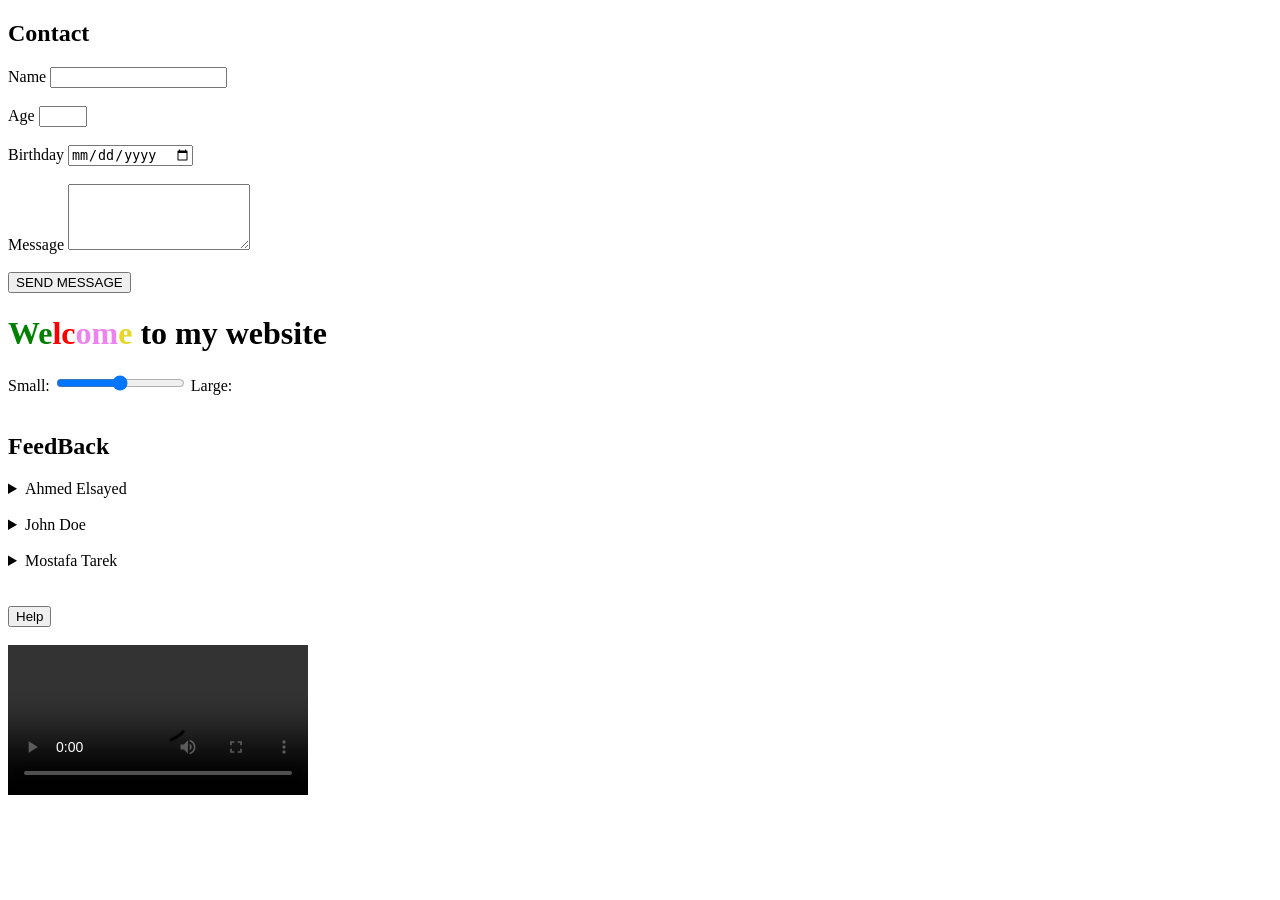
<file: Day_1_HTML5/Assignment_Solve/index.html>
<!DOCTYPE html>
<html lang="en">
<head>
    <meta charset="UTF-8">
</head>
<body>
    <form>
        <h2>Contact</h2>
        <label>Name</label>
        <input type="text" required>
        <br><br>
        <label>Age</label>
        <input type="number" min="18" max="60">
        <br><br>
        <label>Birthday</label>
        <input type="date">
        <br><br>
        <label>Message</label>
        <textarea rows="4" cols="20"></textarea>
        <br><br>
        <button type="submit">SEND MESSAGE</button>
    </form>
    <h1 id="word">
        <span style="color: green;">We</span><span style="color: red;">lc</span><span style="color: violet;">om</span><span style="color: rgb(231, 215, 41);">e</span>
        to my website
    </h1>
    <span>Small:</span> <input type="range" onchange="word.style.fontSize=this.value+'px'"> <span>Large:</span>
    <br><br>
    <h2>FeedBack</h2>
    <details>
        <summary>Ahmed Elsayed</summary>
        Lorem ipsum dolor sit amet consectetur adipisicing elit. Nisi unde est repellat distinctio fugiat. Pariatur animi harum tempora, dolore vitae temporibus explicabo? Facilis quaerat nisi similique sint, magnam dolore veniam.
    </details>
    <br>
    <details>
        <summary>John Doe</summary>
        Lorem ipsum dolor sit amet, consectetur adipisicing elit. Doloribus, eos. Explicabo aut voluptate sint reiciendis, suscipit tempore enim, ducimus reprehenderit odit libero, asperiores modi debitis adipisci. Recusandae incidunt repudiandae impedit.
    </details>
    <br>
    <details>
        <summary>Mostafa Tarek</summary>
        Lorem ipsum dolor sit, amet consectetur adipisicing elit. Corporis soluta quos odio suscipit commodi, atque debitis aut temporibus repellendus eius praesentium autem quas consectetur, corrupti maiores iure minima. Libero, nostrum?
    </details>
    <br><br>
    <button id="help" onclick="modal.showModal()">Help</button>
    <dialog id="modal">
        <p>Modal Header</p>
        <img src="./OIP.jfif">
        <p>for more information visit <a href="https://google.com">google.com</a></p>
        <p>Modal Footer</p>
        <button onclick="modal.close()">X</button>
    </dialog>
    <br><br>
    <video src="./4K Relaxing Nature Sounds - Short Video Clips of Nature.mp4" controls></video>
</body>
</html>
</file>
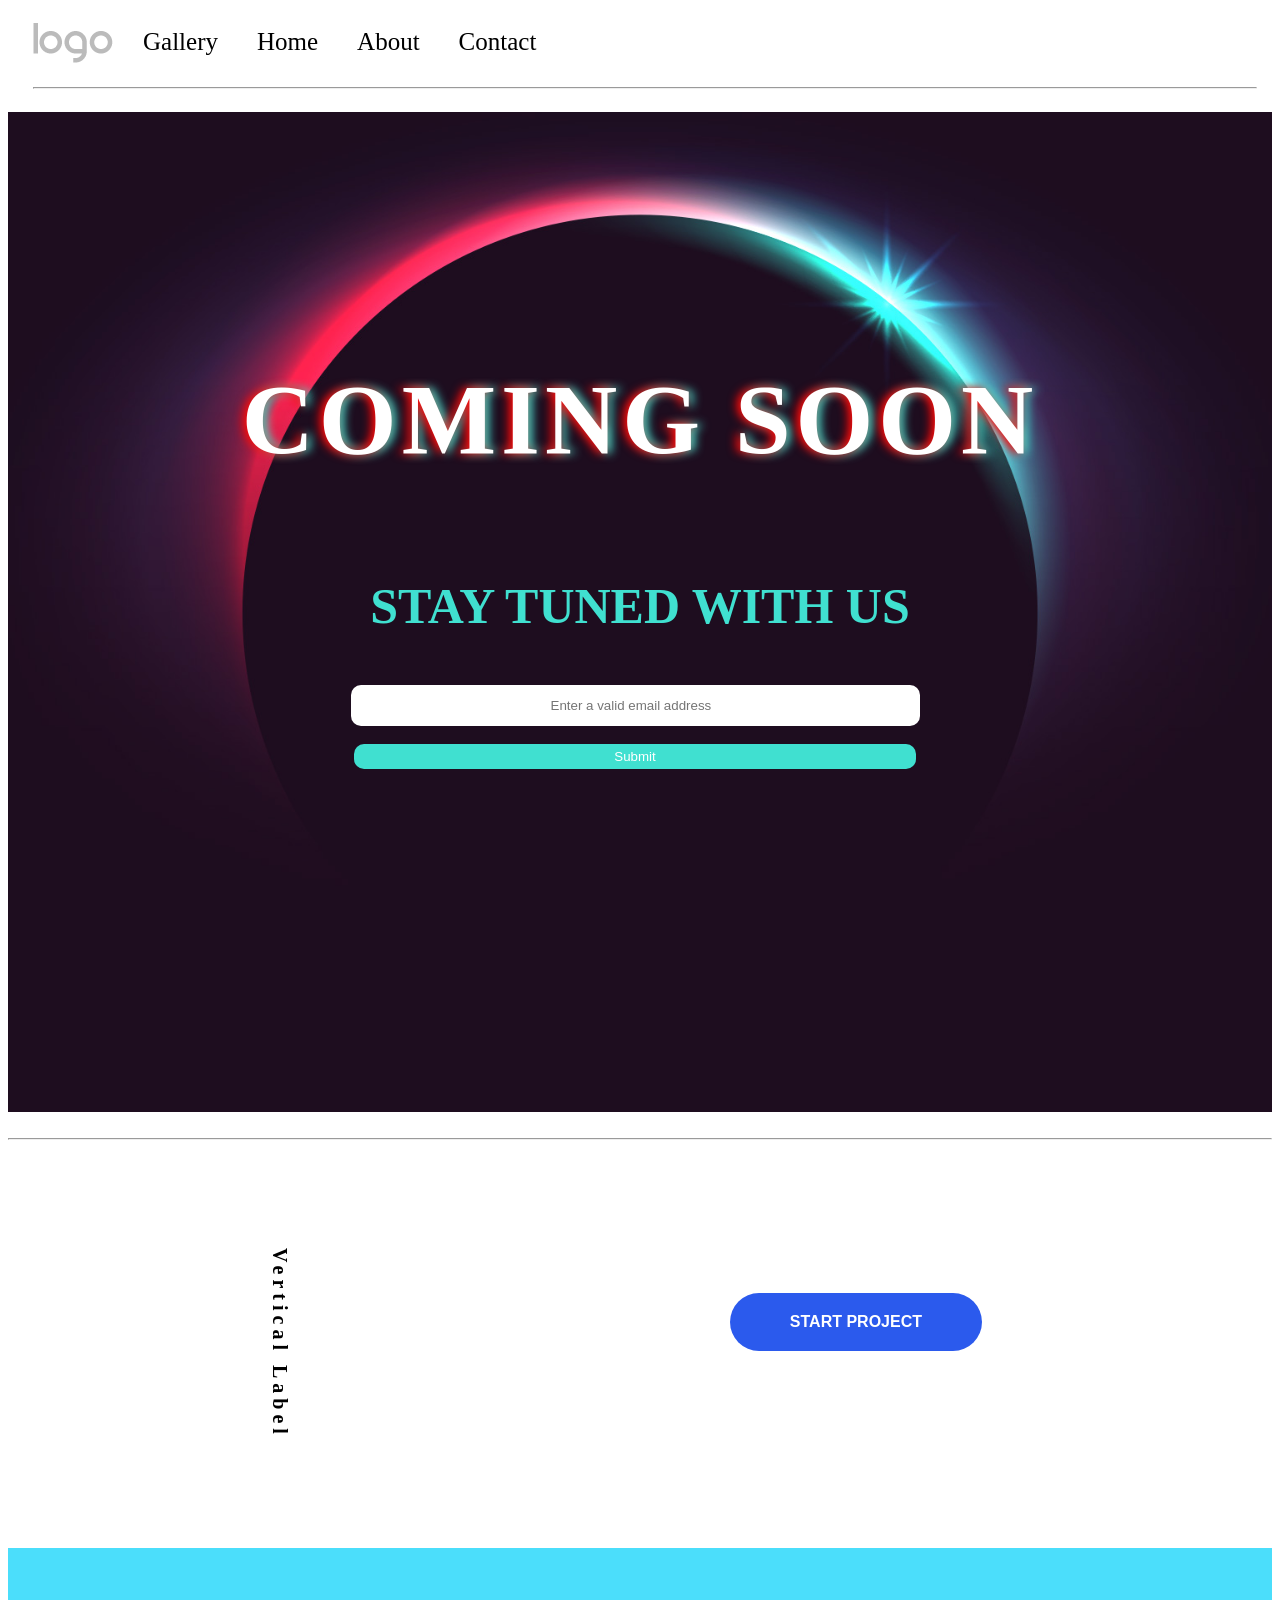
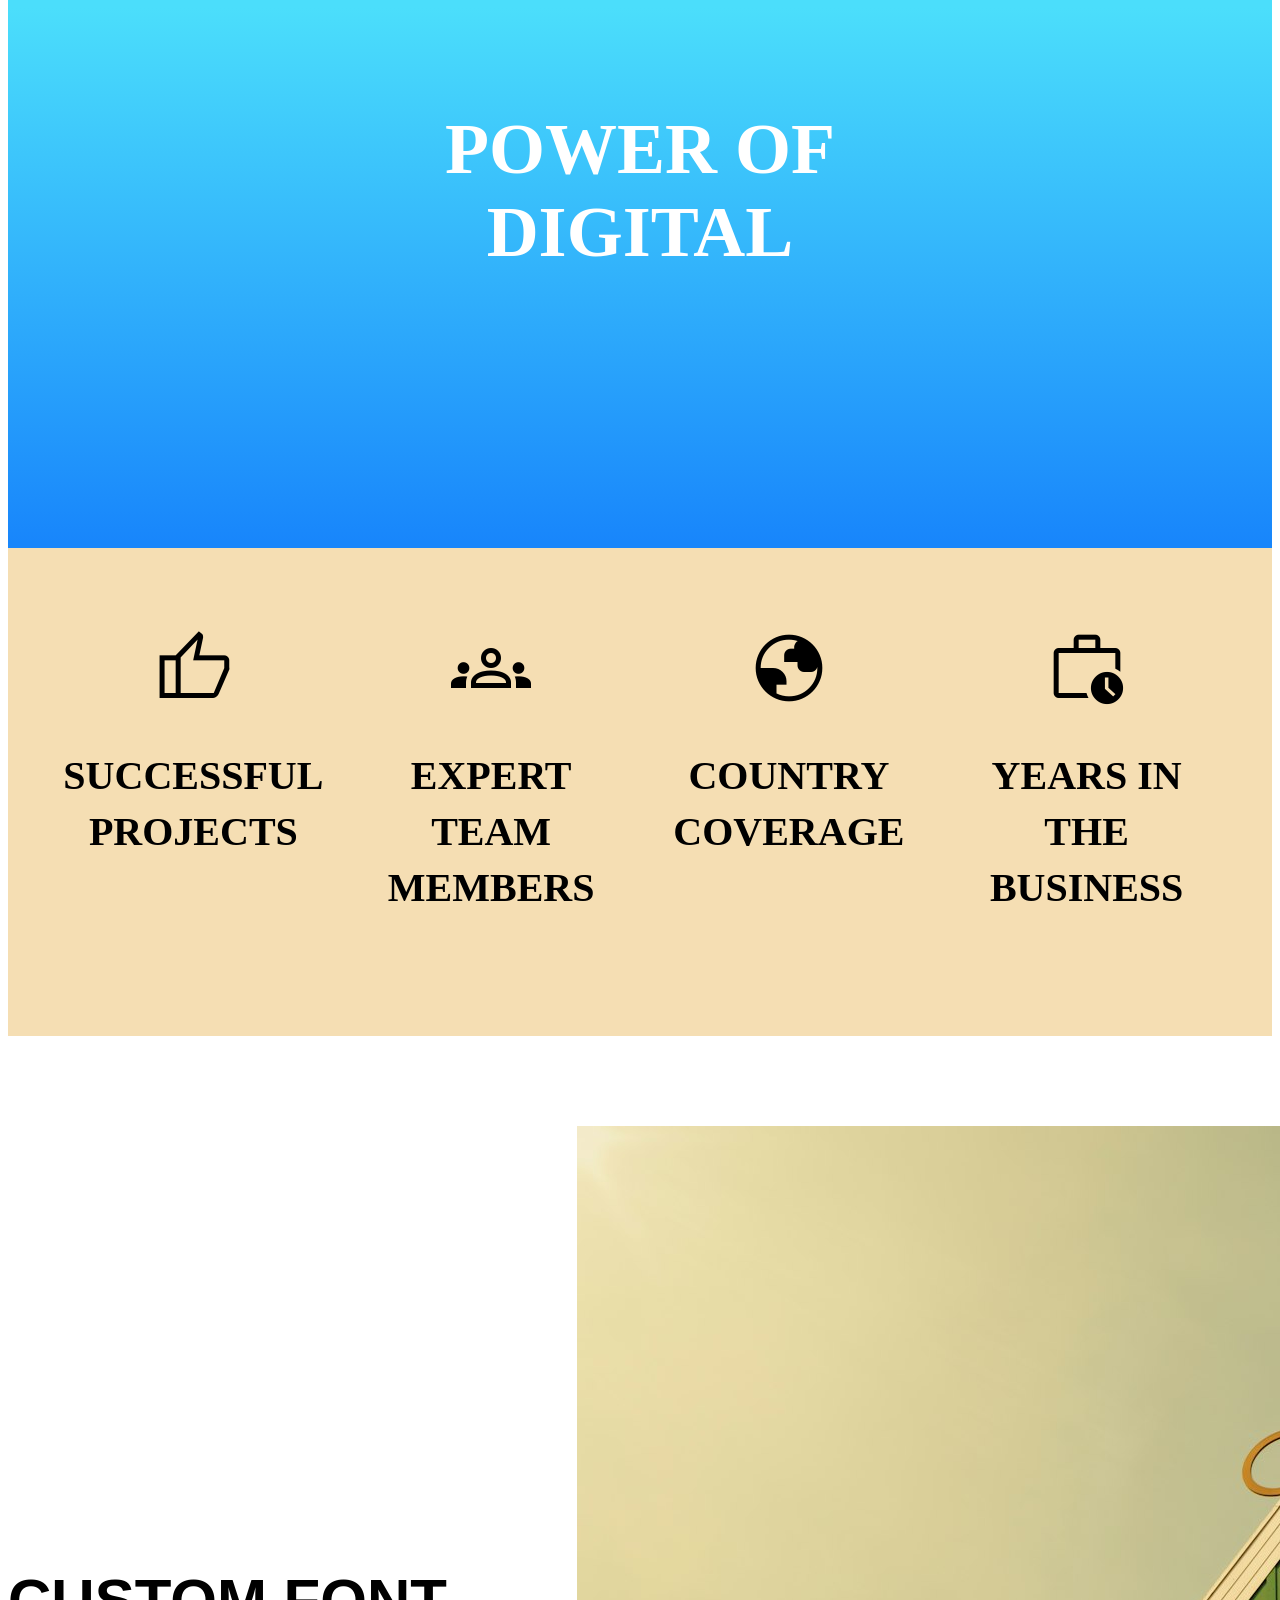
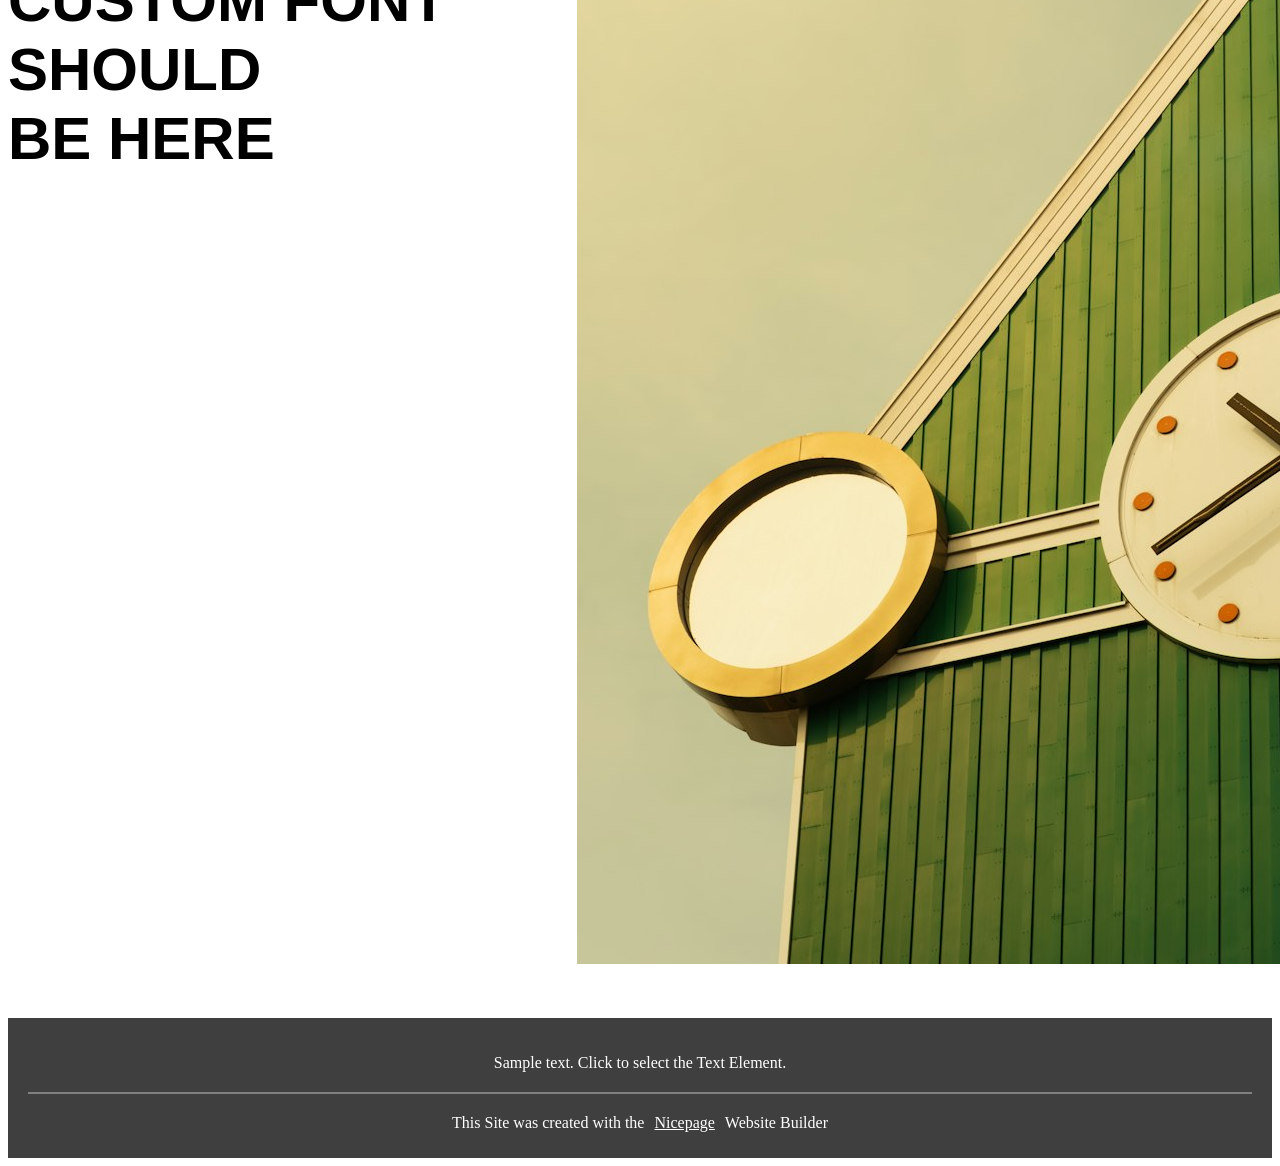
<file: Day_2_CSS3/Assignment_Solve/index.html>
<!DOCTYPE html>
<html lang="en">

<head>
    <meta charset="UTF-8">
    <meta name="viewport" content="width=device-width, initial-scale=1.0">
    <title>Day 2</title>
    <link rel="stylesheet" href="style.css">
    <link rel="stylesheet" href="https://fonts.googleapis.com/css2?family=Material+Symbols+Outlined" />
</head>

<body>
    <header>
        <nav>
            <img src="logo.png" alt="Logo">
            <a href="#">Gallery</a>
            <a href="#">Home</a>
            <a href="#">About</a>
            <a href="#">Contact</a>
        </nav>
        <br>
        <hr>
    </header>
    <main>
        <div>
            <p id="p1">COMING SOON</p>
            <p id="p2">STAY TUNED WITH US</p>
            <input type="email" name="email" id="email" placeholder="Enter a valid email address">
            <br><br>
            <input type="button" value="Submit">
        </div>
    </main>
    <br>
    <hr>
    <div id="proj">
        <span id="p3">Vertical Label</span>
        <input type="button" value="START PROJECT" id="project-btn">
    </div>
    <div id="power">
        <h2>POWER OF <br>DIGITAL</h2>
    </div>
    <div id="icons">
        <span class="icon-box">
            <span class="material-symbols-outlined">thumb_up</span>
            <p>SUCCESSFUL PROJECTS</p>
        </span>
        <span class="icon-box">
            <span class="material-symbols-outlined">groups</span>
            <p>EXPERT TEAM MEMBERS</p>
        </span>
        <span class="icon-box">
            <span class="material-symbols-outlined">
            globe 
        </span>
            <p>COUNTRY COVERAGE</p>
        </span>
        
        <span class="icon-box">
            <span class="material-symbols-outlined">work_history</span>
            <p>YEARS IN THE BUSINESS</p>
        </span>
    </div>
    <br><br><br><br><br>
    <div id="font">
        <h1>CUSTOM FONT SHOULD <br>BE HERE</h1>
    </div>
    <div id="image">
        <img src="./clock.jpeg" alt="">
    </div>
    <footer>
        <div id="sample">
            <p>Sample text. Click to select the Text Element.</p>
        </div>
        <hr>
        <div id="Nicepage">
            <p>This Site was created with the<a href="https://www.nicepage.com">Nicepage</a>Website Builder</p>
        </div>
    </footer>
</body>

</html>
</file>
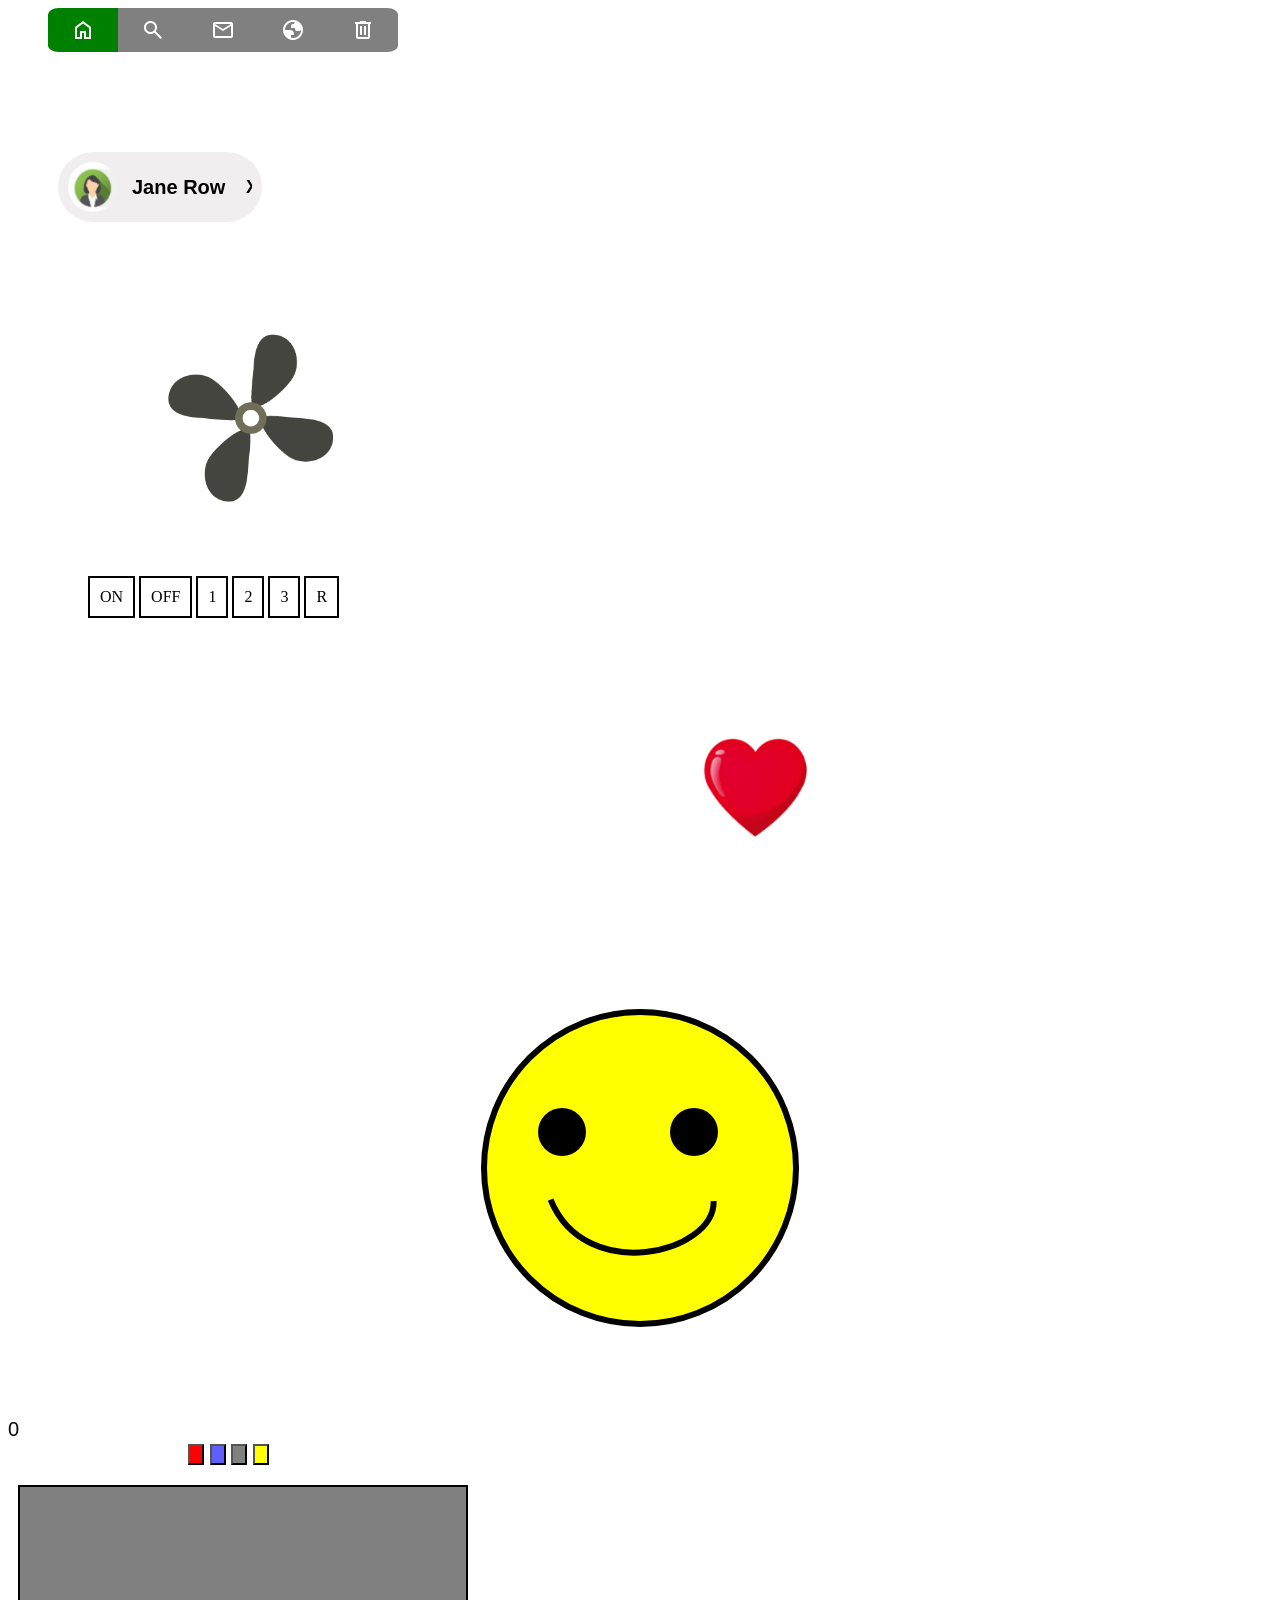
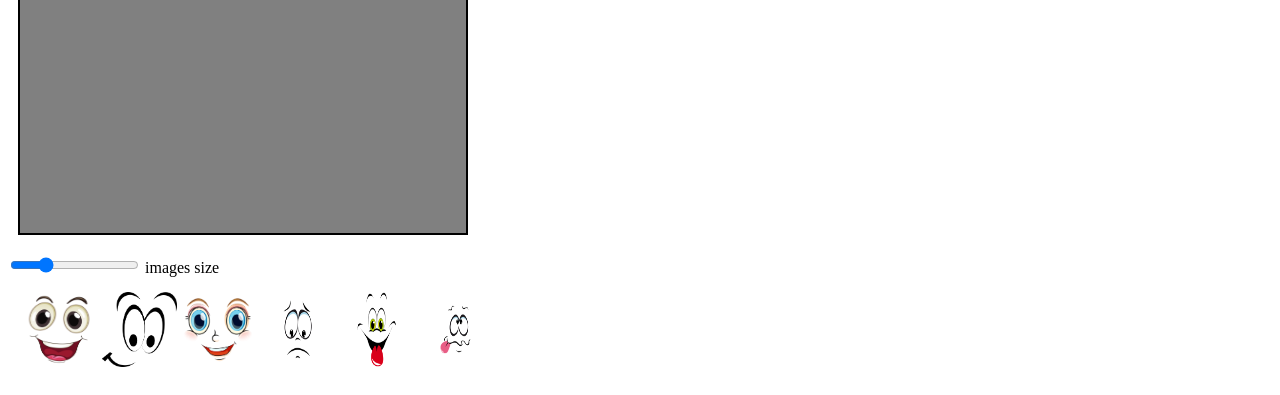
<file: Day_3_CSS3/Assignment_Solve/index.html>
<!DOCTYPE html>
<html lang="en">

<head>
    <meta charset="UTF-8">
    <meta name="viewport" content="width=device-width, initial-scale=1.0">
    <title>Document</title>
    <link rel="stylesheet"href="https://fonts.googleapis.com/css2?family=Material+Symbols+Outlined:opsz,wght,FILL,GRAD@24,400,0,0"/>
    <link rel="stylesheet" href="style.css">
</head>

<body>
    <nav>
        <ul>
            <li id="home"><span class="material-symbols-outlined">home</span></li>
            <li><span class="material-symbols-outlined">search</span></li>
            <li><span class="material-symbols-outlined">mail</span></li>
            <li><span class="material-symbols-outlined">globe</span></li>
            <li id="delete"><span class="material-symbols-outlined">delete</span></li>
        </ul>
    </nav>
    <main>
        <section id="chip">
            <img src="Screenshot 2026-07-08 190524.png" alt="" id="image"
                onclick="document.getElementById('close').style.width='130px'">
            <div id="close">
                <div id="content">
                    Jane Row
                </div>
                <div id="x" onclick="document.getElementById('close').style.width='0px'">X</div>
            </div>
        </section>

        <section id="fan">
            <input type="radio" name="pp" id="on">
            <input type="radio" name="pp" id="off" checked>
            <input type="radio" name="s" id="s1">
            <input type="radio" name="s" id="s2">
            <input type="radio" name="s" id="s3">
            <input type="checkbox" id="r">
            <div id="fan-img">
                <img src="./fan.png" alt="Fan">
            </div>
            <div id="controle">
                <label class="fan-btn" for="on">ON</label>
                <label class="fan-btn" for="off">OFF</label>
                <label class="fan-btn" for="s1">1</label>
                <label class="fan-btn" for="s2">2</label>
                <label class="fan-btn" for="s3">3</label>
                <label class="fan-btn" for="r">R</label>
            </div>
        </section>

        <section id="heart">
            <img src="./Screenshot 2026-07-08 194258.png" alt="">
        </section>
        <section class="face">
            <svg viewBox="0 0 200 200" width="400" height="400" xmlns="http://www.w3.org/2000/svg">
                <circle cx="100" cy="100" fill="yellow" r="78" stroke="black" stroke-width="3" />
                <g class="eyes">
                    <circle cx="61" cy="82" r="12" />
                    <circle cx="127" cy="82" r="12" />
                </g>
                <path d="m136.81 116.53c.69 26.17-64.11 42-81.52-.73"
                    style="fill:none; stroke: black; stroke-width: 3;" />
            </svg>
            <div id="leye" class="c">Left eye</div>
            <div id="reye" class="c">Right eye</div>
            <div id="mouth" class="c">Mouth</div>
        </section>

        <section class="canvas">
            <div class="counter">
            <span id="count-number">0</span>
            <div class="color-buttons">
                <input type="button" id="red" onclick="document.getElementById('canv').style.backgroundColor='red'">
                <input type="button" id="blue" onclick="document.getElementById('canv').style.backgroundColor='rgb(95, 95, 255)'">
                <input type="button" id="gray" onclick="document.getElementById('canv').style.backgroundColor='gray'">
                <input type="button" id="yellow" onclick="document.getElementById('canv').style.backgroundColor='yellow'">
            </div>
            </div>
            <div class="canvas-wrapper">
                <canvas id="canv"></canvas>
                <div class="drop-zone" id="drop-zone"></div>
            </div>
            <input type="range" name="resize" id="resize" min="50" max="150" value="75"
                oninput="document.querySelectorAll('.f').forEach(img => img.style.width=this.value+'px'); document.querySelectorAll('.f').forEach(img => img.style.height=this.value+'px')">
            <label for="resize">images size</label>
            <div id="imgs">
                <img class="f" id="face1" draggable="true" src="./face1.png" alt="">
                <img class="f" id="face2" draggable="true" src="./face2.png" alt="">
                <img class="f" id="face3" draggable="true" src="./face3.png" alt="">
                <img class="f" id="face4" draggable="true" src="./face4.png" alt="">
                <img class="f" id="face5" draggable="true" src="./face5.png" alt="">
                <img class="f" id="face6" draggable="true" src="./face6.png" alt="">
            </div>
        </section>

    </main>
    <script>
        const dropZone = document.getElementById('drop-zone');
        const imgsContainer = document.getElementById('imgs');
        const countNumber = document.getElementById('count-number');
        let counter = 0;

        document.querySelectorAll('#imgs img').forEach(img => {
            img.addEventListener('dragstart', (e) => {
                e.dataTransfer.setData('text/plain', e.target.id);
            });
        });

        dropZone.addEventListener('dragover', (e) => {
            e.preventDefault();
        });

        dropZone.addEventListener('drop', (e) => {
            e.stopPropagation();
            e.preventDefault();
            const imgId = e.dataTransfer.getData('text/plain');
            const draggedImg = document.getElementById(imgId);

            if (draggedImg && !dropZone.contains(draggedImg)) {
                dropZone.appendChild(draggedImg);
                counter++;
                countNumber.textContent = counter;
            }
        });

        document.body.addEventListener('dragover', (e) => {
            e.preventDefault();
        });

        document.body.addEventListener('drop', (e) => {
            e.preventDefault();
            const imgId = e.dataTransfer.getData('text/plain');
            const draggedImg = document.getElementById(imgId);

            if (draggedImg && dropZone.contains(draggedImg)) {
                imgsContainer.appendChild(draggedImg);
                counter--;
                countNumber.textContent = counter;
            }
        });
    </script>
</body>

</html>
</file>
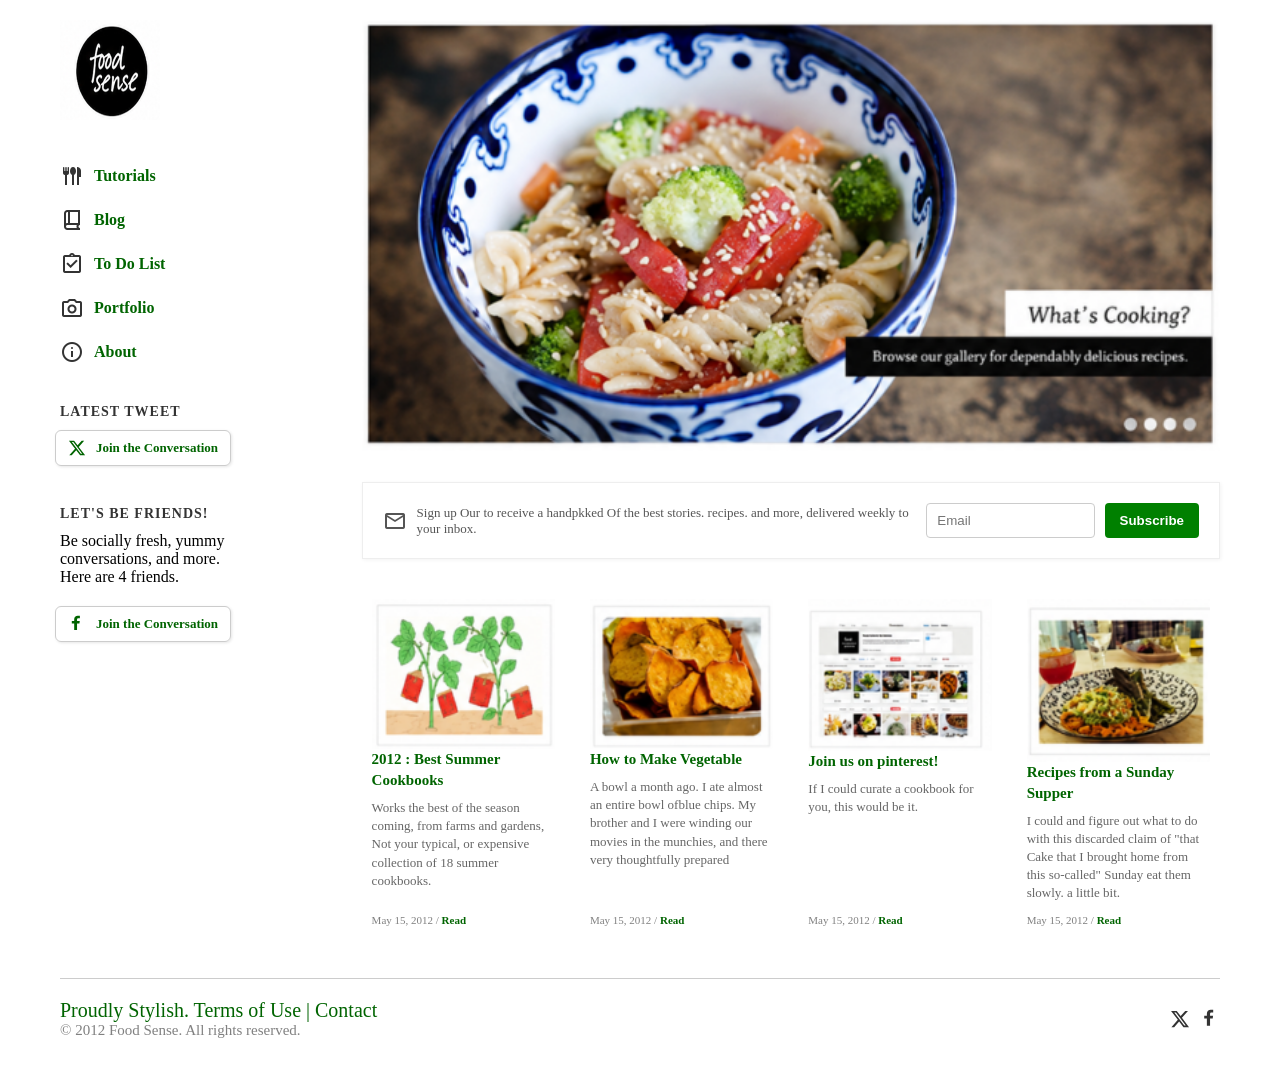
<file: Day_4_RWD/Assignment_Solve/index.html>
<!DOCTYPE html>
<html lang="en">

<head>
    <meta charset="UTF-8">
    <meta name="viewport" content="width=device-width, initial-scale=1.0">
    <title>Day 4</title>
    <link rel="stylesheet" href="style.css">
    <link rel="stylesheet"href="https://fonts.googleapis.com/css2?family=Material+Symbols+Outlined:opsz,wght,FILL,GRAD@20..48,100..700,0..1,-50..200" />
   
</head>

<body>
    <div class="top-mini-nav" style="font-size: 20px;">
        <span>Sign in</span> |
        <span>Join</span> |
        <span>About</span> |
        <span>Help</span>
    </div>

    <div class="row">
        <div class="left">
            <div class="logo-container">
                <img src="./Screenshot 2026-07-11 182039.png" alt="" style="height: 100px; width: 100px;">
            </div>

            <div class="nav">
                <div class="elm">
                    <span class="material-symbols-outlined">flatware</span>
                    <span class="content">Tutorials</span>
                </div>
                <div class="elm">
                    <span class="material-symbols-outlined">book_2</span>
                    <span class="content">Blog</span>
                </div>
                <div class="elm">
                    <span class="material-symbols-outlined">assignment_turned_in</span>
                    <span class="content">To Do List</span>
                </div>
                <div class="elm" id="portfolio">
                    <span class="material-symbols-outlined">photo_camera</span>
                    <span class="content">Portfolio</span>
                </div>
                <div class="elm" id="about">
                    <span class="material-symbols-outlined">info</span>
                    <span class="content">About</span>
                </div>

                <div class="more-text-icon">
                    <span class="material-symbols-outlined">more_horiz</span>
                    <span style="color: darkgreen; font-size: 19px;">More</span>
                </div>
                <span class="material-symbols-outlined menu-burger-icon" style="color: black;">menu</span>
            </div>

            <div class="twitter">
                <h2>LATEST TWEET</h2>
                <div class="btnn">
                    <svg xmlns="http://www.w3.org/2000/svg" viewBox="0 0 512 512" class="twitter-icon">
                        <path
                            d="M389.2 48h70.6L305.6 224.2 487 464H345L233.7 318.6 106.5 464H35.8L200.7 275.5 26.8 48H172.4L272.9 180.9 389.2 48zM364.4 421.8h39.1L151.1 88h-42L364.4 421.8z" />
                    </svg>
                    <span>Join the Conversation</span>
                </div>
            </div>

            <div class="face">
                <h2>LET'S BE FRIENDS!</h2>
                <p style="margin-bottom: 10px;">Be socially fresh, yummy <br>conversations, and more. <br>Here are 4
                    friends.</p>
                <div class="btnn">
                    <svg xmlns="http://www.w3.org/2000/svg" viewBox="0 0 320 512" class="facebook-icon">
                        <path
                            d="M80 299.3V240H12V171h68V122c0-67.4 41.2-104 101.2-104 28.7 0 53.5 2.1 60.7 3v70.3l-41.6.02c-32.7 0-39.1 15.6-39.1 38.4V171h78l-10 69h-68v187.3H80z" />
                    </svg>
                    <span>Join the Conversation</span>
                </div>
            </div>
        </div>

        <div class="right">
            <div class="imgs">
                <img src="./Screenshot 2026-07-11 201109.png" alt="Banner">
            </div>

            <div class="contact">
                <div class="content">
                    <span class="material-symbols-outlined">mail</span>
                    <span>Sign up Our to receive a handpkked Of the best
                        stories. recipes. and more, delivered weekly to your inbox.</span>
                </div>
                <div class="npt">
                    <input type="email" placeholder="Email">
                    <input type="button" value="Subscribe" style="text-align: center;">
                </div>
            </div>

            <div class="more">
                <div class="mcontnt">
                    <img src="./Screenshot 2026-07-11 195114.png" alt="">
                    <h3>2012 : Best Summer Cookbooks</h3>
                    <div class="desc">Works the best of the season
                        coming, from
                        farms and gardens,
                        Not your typical, or expensive
                        collection of 18 summer
                        cookbooks.</div>
                    <div class="meta">
                        <span style="color: gray;">May 15, 2012 / </span>
                        <span style="color: darkgreen; font-weight: bold;">Read</span>
                    </div>
                </div>
                <div class="mcontnt">
                    <img src="./Screenshot 2026-07-11 195132.png" alt="">
                    <h3>How to Make Vegetable</h3>
                    <div class="desc">A bowl a month ago. I ate almost
                        an entire bowl ofblue chips. My
                        brother and I were winding our
                        movies in the munchies, and there
                        very thoughtfully prepared</div>
                    <div class="meta">
                        <span style="color: gray;">May 15, 2012 / </span>
                        <span style="color: darkgreen; font-weight: bold;">Read</span>
                    </div>
                </div>
                <div class="mcontnt">
                    <img src="./Screenshot 2026-07-11 195154.png" alt="">
                    <h3>Join us on pinterest!</h3>
                    <div class="desc">If I could curate a cookbook for you, this would be it.</div>
                    <div class="meta">
                        <span style="color: gray;">May 15, 2012 / </span>
                        <span style="color: darkgreen; font-weight: bold;">Read</span>
                    </div>
                </div>
                <div class="mcontnt">
                    <img src="./Screenshot 2026-07-11 195214.png" alt="">
                    <h3>Recipes from a Sunday Supper</h3>
                    <div class="desc">I could and figure out what to do
                        with this discarded claim of "that
                        Cake that I brought home from
                        this so-called" Sunday
                        eat them slowly. a little bit.</div>
                    <div class="meta">
                        <span style="color: gray;">May 15, 2012 / </span>
                        <span style="color: darkgreen; font-weight: bold;">Read</span>
                    </div>
                </div>
            </div>
        </div>
    </div>

    <footer>
        <div style="color: darkgreen; font-size: 13px;">
            <div style="font-size: 20px;">Proudly Stylish. Terms of Use | Contact</div>
            <div style="color: gray; font-size: 15px;">&copy; 2012 Food Sense. All rights reserved.</div>
        </div>
        <div class="footer-icons">
            <svg xmlns="http://www.w3.org/2000/svg" viewBox="0 0 512 512">
                <path
                    d="M389.2 48h70.6L305.6 224.2 487 464H345L233.7 318.6 106.5 464H35.8L200.7 275.5 26.8 48H172.4L272.9 180.9 389.2 48zM364.4 421.8h39.1L151.1 88h-42L364.4 421.8z" />
            </svg>
            <svg xmlns="http://www.w3.org/2000/svg" viewBox="0 0 320 512">
                <path
                    d="M80 299.3V240H12V171h68V122c0-67.4 41.2-104 101.2-104 28.7 0 53.5 2.1 60.7 3v70.3l-41.6.02c-32.7 0-39.1 15.6-39.1 38.4V171h78l-10 69h-68v187.3H80z" />
            </svg>
        </div>
    </footer>
</body>

</html>
</file>
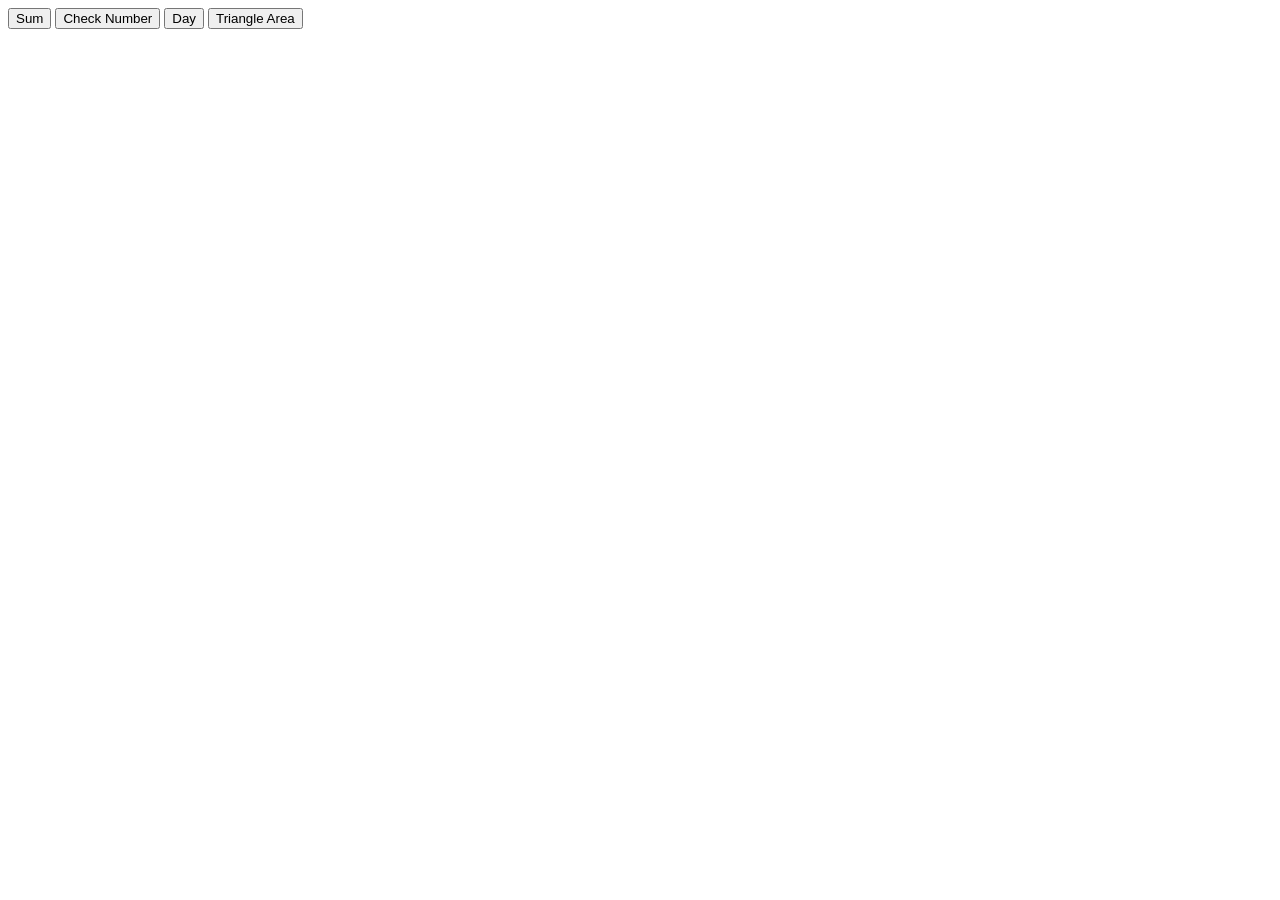
<file: Day_7_JS_Basics/Assignment_Solve/index.html>
<!DOCTYPE html>
<html lang="en">
<head>
    <meta charset="UTF-8">
    <title>JavaScript Assignment</title>
</head>
<body>

    <button onclick=" var a = prompt('Enter num1'); var b = prompt('Enter num2'); sum(a,b);">
        Sum
    </button>

    <button onclick="var num = prompt('Enter a number');lessThanOrEqualToZero(num);">
        Check Number
    </button>

    <button onclick=" var day = prompt('Enter Day'); userday(day);">
        Day
    </button>

    <button onclick=" var base = prompt('Enter base'); var height = prompt('Enter height'); area(base,height);">
        Triangle Area
    </button>

    <script src="script.js"></script>

</body>
</html>
</file>
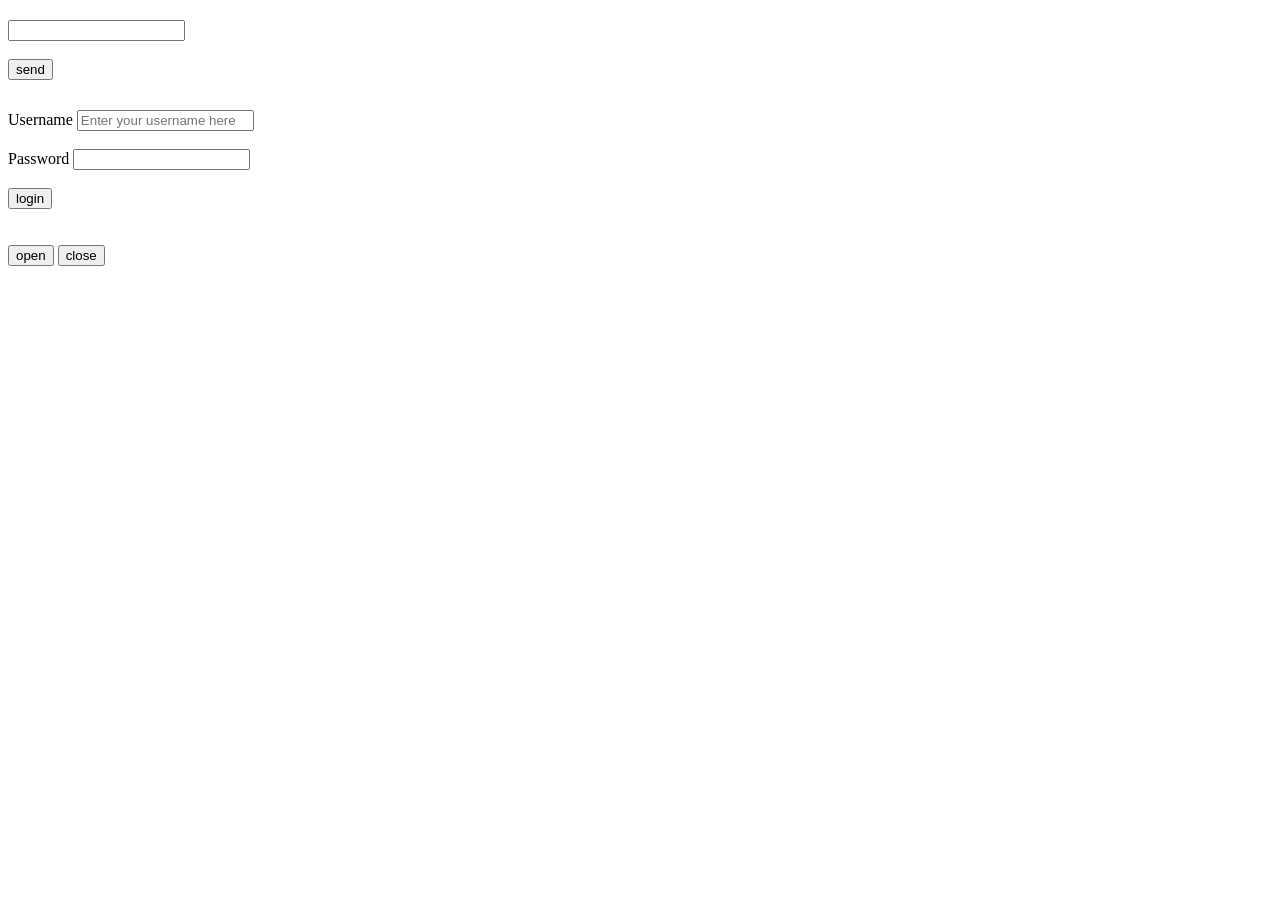
<file: Day_9_JS_Basics/Assignment_Solve/index.html>
<!DOCTYPE html>
<html lang="en">

<head>
    <meta charset="UTF-8">
    <meta name="viewport" content="width=device-width, initial-scale=1.0">
    <title>Day 9</title>
</head>

<body>
    <form style="margin-top: 20px;">
        <input type="text" pattern="^[a-zA-Z]{3,}([ ]{1,1}[a-zA-Z]{3,})+$" style="display: block;" required>
        <br>
        <button type="button" onclick="console.log(this.form.elements[0].checkValidity())"
            style="margin-bottom: 30px;">send</button>
    </form>
    <form action="index2.html" onsubmit="return validate()">
        <label>Username</label>
        <input type="text" id="username" name="username" placeholder="Enter your username here">
        <br><br>
        <label>Password</label>
        <input type="text" id="password" name="password">
        <br><br>
        <button type="submit" onclick="">login</button>
    </form>
    <br><br>
    <button onclick="openwin()">open</button>
    <button onclick="closewin()">close</button>
    <script src="script.js"></script>
</body>

</html>
</file>
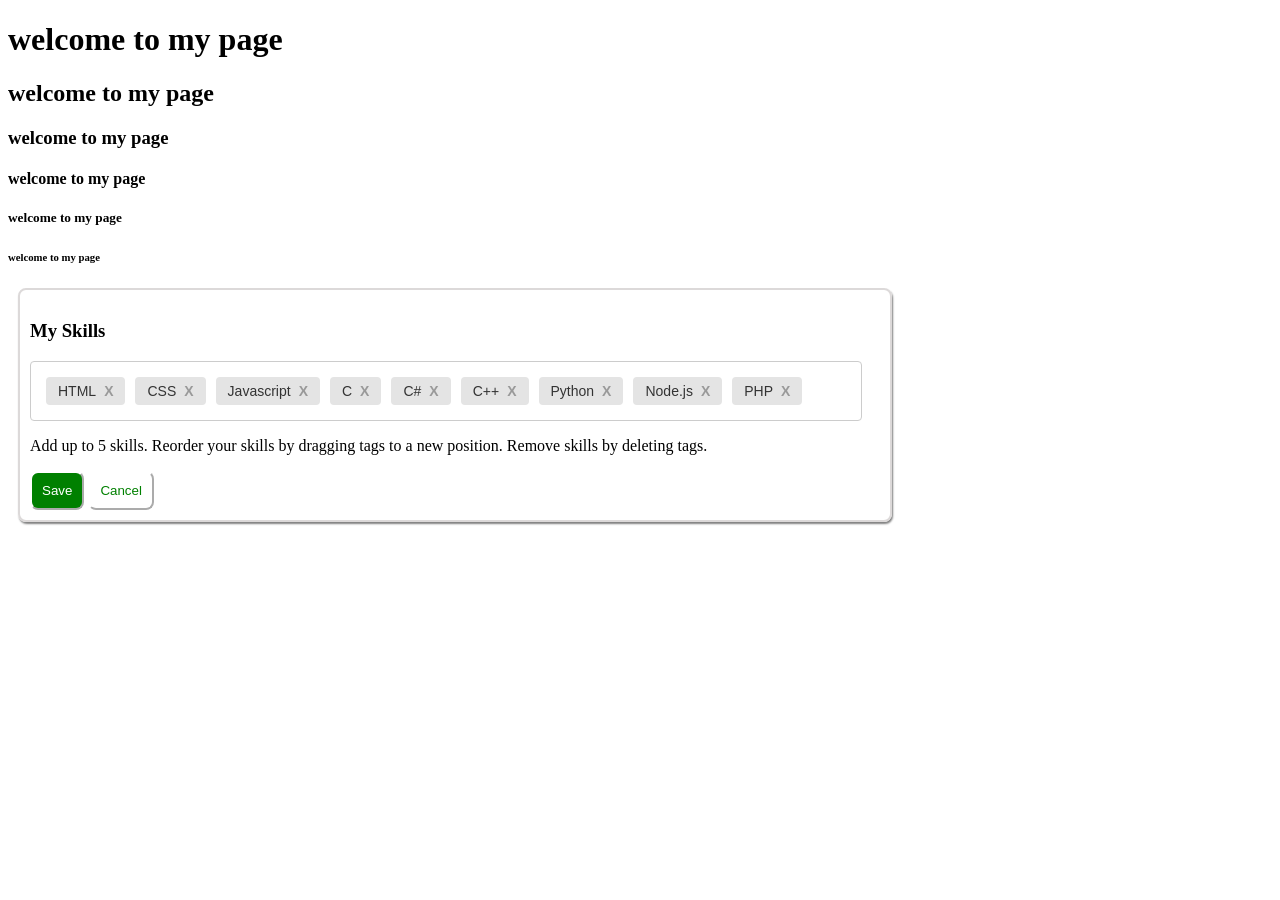
<file: Day_7_JS_Basics/Assignment_Solve/bounce.html>
<!DOCTYPE html>
<html lang="en">
<head>
    <meta charset="UTF-8">
    <meta name="viewport" content="width=device-width, initial-scale=1.0">
    <title>Document</title>
    <link rel="stylesheet" href="style.css">
</head>
<body>
    <script src="bounce.js"></script>
    <div
        style="border: 2px solid rgb(220, 217, 217); border-radius: 8px; box-shadow: 1px 2px 2px gray; width: 850px; margin: 10px; padding: 10px;">
        <h3 style="display: block; margin-top: 20px;">My Skills</h3>
        <div class="tags-container">
            <div class="tag">
                <span>HTML</span>
                <span onclick='this.parentElement.style.display = "none";' class="btn">X</span>
            </div>
            <div class="tag">
                <span>CSS</span>
                <span onclick='this.parentElement.style.display = "none";' class="btn">X</span>
            </div>
            <div class="tag">
                <span>Javascript</span>
                <span onclick='this.parentElement.style.display = "none";' class="btn">X</span>
            </div>
            <div class="tag">
                <span>C</span>
                <span onclick='this.parentElement.style.display = "none";' class="btn">X</span>
            </div>
            <div class="tag">
                <span>C#</span>
                <span onclick='this.parentElement.style.display = "none";' class="btn">X</span>
            </div>
            <div class="tag">
                <span>C++</span>
                <span onclick='this.parentElement.style.display = "none";' class="btn">X</span>
            </div>
            <div class="tag">
                <span>Python</span>
                <span onclick='this.parentElement.style.display = "none";' class="btn">X</span>
            </div>
            <div class="tag">
                <span>Node.js</span>
                <span onclick='this.parentElement.style.display = "none";' class="btn">X</span>
            </div>
            <div class="tag">
                <span>PHP</span>
                <span onclick='this.parentElement.style.display = "none";' class="btn">X</span>
            </div>
        </div>
        <p>Add up to 5 skills. Reorder your skills by dragging tags to a new position. Remove skills by deleting tags.
        </p>
        <div>
            <input type="button" value="Save"
                style="background-color: green; color: white; border-radius: 8px; border-color: white; padding: 10px; cursor: pointer;">
            <input type="button" value="Cancel"
                style="background-color: white; color: green; border-radius: 8px; border-color: white; padding: 10px; cursor: pointer;">
        </div>
    </div>
</body>

</html>
</file>
<file: Day_2_CSS3/Assignment_Solve/style.css>
header {
    margin-left: 10px;
    background-color: white;
    padding: 15px;
}

nav img {
    float: left;
    margin-right: 20px;
}

nav a {
    font-size: 25px;
    display: inline-block;
    padding: 5px 10px;
    margin-right: 15px;
    color: black;
    text-decoration: none;
}

main div {
    color: white;
    background-image: url("./cover.jpg");
    background-repeat: no-repeat;
    background-position: center;
    background-size: cover;
    padding: 150px 20px;
    text-align: center;
    width: 100%;
    height: 1000px;
    box-sizing: border-box;
}

main div #p1 {
    font-size: 100px;
    font-weight: bolder;
    letter-spacing: 5px;
    color: white;
    text-shadow: -4px 0px 10px red, 4px 0px 10px turquoise;
    text-align: center;
}

main div #p2 {
    font-size: 50px;
    font-weight: bold;
    color: turquoise;
    text-align: center;
}

main input[type="email"] {
    width: auto;
    height: 25px;
    padding: 8px 200px;
    margin-right: 10px;
    border: none;
    border-radius: 5px;
    border-top-left-radius: 10px;
    border-top-right-radius: 10px;
    border-bottom-left-radius: 10px;
    border-bottom-right-radius: 10px;

}

main input[type="button"] {
    width: auto;
    height: 25px;
    padding: 5px 260px;
    margin-right: 10px;
    border: none;
    border-radius: 5px;
    border-top-left-radius: 10px;
    border-top-right-radius: 10px;
    border-bottom-left-radius: 10px;
    border-bottom-right-radius: 10px;
    color: white;
    background-color: turquoise;
    text-align: center;
}

#proj {
    width: 100%;
    max-width: 1950px;
    height: 400px;
    margin-left: 10px;
    padding: 100px 50px;
    background-color: white;
    box-sizing: border-box;
}

#p3 {
    display: inline-block;
    font-size: 20px;
    font-weight: bold;
    color: black;
    writing-mode: vertical-rl;
    float: left;
    margin-left: 200px;
    margin-top: 0px;
    letter-spacing: 5px;
}

#project-btn {
    display: inline-block;
    padding: 20px 60px;
    background-color: #2b5aed;
    color: white;
    font-size: 16px;
    font-weight: bold;
    border: none;
    border-radius: 30px;
    float: right;
    margin-right: 250px;
    margin-top: 45px; 
}
#power {
    background: linear-gradient(360deg, #1886fb 1%, #4bdefb 90%);
    text-align: center;
    color: white;
    clear: both;
    font-size: xxx-large;
    height: 500px;
    padding-top: 100px;
}

#icons {
    background-color: wheat;
    padding: 80px 20px;
    text-align: center;
    width: 100%;
    box-sizing: border-box;
}

#icons .icon-box {
    display: inline-block;
    width: 22%;
    vertical-align: top;
    margin: 0 1%;
}

#icons .material-symbols-outlined {
    font-size: 80px;
    color: black;
    display: block;
    margin-bottom: 15px;
}

#icons .icon-box p {
    color: black;
    font-size: 40px;
    font-weight: bold;
    line-height: 1.4;
}

#font {
    float: left;
    font-family: 'Cairo', sans-serif;
    font-size: 30px;
    margin-top: 400px;
    width: 40%;
    color: black;
    clear: both;
}

#image {
    float: right;
    width: 55%;
    margin-bottom: 50px;
}

footer {
    background-color: rgb(63, 63, 63);
    color: white;
    padding: 20px;
    text-align: center;
    clear: both;
    height: 100px;
}
footer a {
    color: white;
    text-decoration: none;
    margin: 0 10px;
    text-decoration: underline;

}
footer hr {
    border: 1px solid gray;
    margin: 20px 0;
}
</file>
<file: Day_3_CSS3/Assignment_Solve/style.css>
nav {
            margin-bottom: 100px;
        }

        nav ul {
            font-size: 0;
        }

        nav ul li {
            display: inline-block;
            width: 50px;
            background-color: gray;
            margin: 0 0;
            text-align: center;
            color: white;
            padding: 10px;
            font-size: 0;
            transition: background-color 0.3s ease;
        }

        #home {
            background-color: green;
            border-top-left-radius: 15%;
            border-bottom-left-radius: 15%;
        }

        #delete {
            border-top-right-radius: 15%;
            border-bottom-right-radius: 15%;
        }

        nav ul li:hover {
            background-color: green;
        }

        #chip {
            display: inline-block;
            background-color: rgb(240, 238, 238);
            border-radius: 40px;
            padding: 10px;
            white-space: nowrap;
            margin-left: 50px;
            margin-bottom: 100px;
        }

        #image {
            height: 50px;
            width: 50px;
            cursor: pointer;
            border-radius: 40px;
            vertical-align: middle;
        }

        #content {
            display: inline-block;
            font-size: 20px;
            font-weight: bold;
            vertical-align: middle;
            margin: 0 10px;
        }

        #close {
            display: inline-block;
            font-size: 20px;
            font-weight: bolder;
            font-family: 'Franklin Gothic Medium', 'Arial Narrow', Arial, sans-serif;
            vertical-align: middle;
            width: 130px;
            overflow: hidden;
            transition: width 0.5s ease;
        }

        #x {
            display: inline-block;
            vertical-align: middle;
            font-size: 18px;
            font-weight: bolder;
            cursor: pointer;
            padding: 0 5px;
        }

        #fan {
            margin-bottom: 100px;
        }

        #fan input {
            display: none;
        }

        .fan-btn {
            border: 2px solid black;
            padding: 10px;
            cursor: pointer;
            display: inline-block;
            user-select: none;
        }

        #controle {
            margin-top: 50px;
            margin-left: 80px;
        }

        #fan-img {
            display: inline-block;
            width: 250px;
            height: 200px;
            margin-left: 120px;
        }

        #fan-img img {
            width: 100%;
            height: 100%;
            display: block;
            animation: spin 1.5s linear infinite;
            animation-play-state: paused;
            transform-origin: center;
        }

        @keyframes spin {
            from {
                transform: rotate(0deg);
            }

            to {
                transform: rotate(360deg);
            }
        }

        @keyframes rspin {
            from {
                transform: rotate(0deg);
            }

            to {
                transform: rotate(-360deg);
            }
        }

        #on:checked~#fan-img img {
            animation-play-state: running;
        }

        #off:checked~#fan-img img {
            animation-play-state: paused;
        }

        #s1:checked~#fan-img img {
            animation-duration: 1s;
        }

        #s2:checked~#fan-img img {
            animation-duration: 0.5s;
        }

        #s3:checked~#fan-img img {
            animation-duration: 0.2s;
        }

        #r:checked~#fan-img img {
            animation-name: rspin;
        }

        #heart {
            display: inline-block;
            width: 200px;
            height: 200px;

        }

        #heart img {
            margin-left: 675px;
            width: 150px;
            height: 130px;
            animation: paluse 0.8s linear 0.5s infinite;
        }

        @keyframes paluse {
            0% {
                transform: scale(1);
            }

            50% {
                transform: scale(1.5);
            }

            100% {
                transform: scale(1);
            }
        }

        .face {
            position: relative;
            width: 400px;
            height: 400px;
            margin: 50px auto;
        }

        svg circle,
        svg path {
            transition: fill 0.3s, stroke 0.3s;
        }

        svg .eyes circle:nth-child(1):hover {
            fill: blue;
            cursor: pointer;
        }

        svg .eyes circle:nth-child(2):hover {
            fill: blue;
            cursor: pointer;
        }

        svg path:hover {
            stroke: green !important;
            cursor: pointer;
        }

        .c {
            position: absolute;
            background-color: white;
            border: 1px solid black;
            padding: 5px 12px;
            font-family: Arial, sans-serif;
            font-size: 14px;
            font-weight: bold;
            opacity: 0;
            pointer-events: none;
            transition: opacity 0.3s ease, transform 0.3s ease;
            transform: translateY(-5px);
            white-space: nowrap;
        }

        .c::before {
            content: "";
            position: absolute;
            background-color: black;
            height: 1px;
            top: 50%;
        }

        .face:has(.eyes circle:nth-child(1):hover) #leye {
            opacity: 1;
            transform: translateY(0);
        }

        #leye {
            top: 140px;
            left: -60px;
        }

        #leye::before {
            width: 60px;
            right: -60px;
        }

        .face:has(.eyes circle:nth-child(2):hover) #reye {
            opacity: 1;
            transform: translateY(0);
        }

        #reye {
            top: 140px;
            left: 310px;
        }

        #reye::before {
            width: 60px;
            left: -60px;
        }

        .face:has(path:hover) #mouth {
            opacity: 1;
            transform: translateY(0);
        }

        #mouth {
            top: 260px;
            left: 310px;
        }

        #mouth::before {
            width: 50px;
            left: -50px;
        }

        .canvas-wrapper {
            position: relative;
            height: 350px;
            width: 450px;
            margin-left: 10px;
            margin-bottom: 20px;
        }

        canvas {
            height: 100%;
            width: 100%;
            padding-right: 10px;
            background-color: gray;
            border: 2px solid black;
            box-sizing: border-box;
        }

        .drop-zone {
            position: absolute;
            top: 0;
            left: 0;
            width: 100%;
            height: 100%;
            padding: 10px;
        }

        #imgs {
            padding: 15px;
            min-height: 80px;
            width: fit-content;
        }

        #imgs img,
        .drop-zone img {
            height: 75px;
            width: 75px;
            cursor: grab;
        }

        .counter {
            font-family: Arial, sans-serif;
            font-size: 20px;
            margin-bottom: 10px;
        }
        .color-buttons
        {
            margin-top: 20pxpx;
            margin-bottom: 20px;
            margin-left: 180px;
        }
        .color-buttons #red
        {
            background-color: red;
        }
        .color-buttons #blue
        {
            background-color: rgb(95, 95, 255);
        }
        .color-buttons #gray
        {
            background-color: gray;
        }
        .color-buttons #yellow
        {
            background-color: yellow;
        }
</file>
<file: Day_4_RWD/Assignment_Solve/style.css>
* {
            margin: 0;
            padding: 0;
            box-sizing: border-box;
        }

        body {
            padding: 20px;
            max-width: 1200px;
            margin: 0 auto;
            background-color: #fff;
        }

        .row {
            display: flex;
            flex-direction: row;
            justify-content: space-between;
            gap: 30px;
        }

        .left {
            width: 22%;
            display: flex;
            flex-direction: column;
            align-items: flex-start;
            justify-content: flex-start;
            gap: 40px;
        }

        .right {
            width: 74%;
            display: flex;
            flex-direction: column;
            gap: 30px;
        }

        .top-mini-nav {
            display: none;
            justify-content: center;
            gap: 12px;
            font-size: 13px;
            color: #00796b;
            margin-bottom: 20px;
            font-weight: bold;
        }

        .top-mini-nav span {
            cursor: pointer;
        }

        .right img,
        .mcontnt img {
            width: 100%;
            height: auto;
            display: block;
        }

        .logo-container {
            width: 110px;
        }

        .nav {
            display: flex;
            flex-direction: column;
            gap: 20px;
            width: 100%;
        }

        .nav .elm {
            display: flex;
            align-items: center;
            justify-content: flex-start;
            width: 100%;
            cursor: pointer;
            gap: 10px;
        }

        .nav .elm .material-symbols-outlined {
            font-size: 24px;
            color: #333;
        }

        .nav .elm .content {
            color: darkgreen;
            font-size: 16px;
            font-weight: bold;
        }

        .top-mini-nav,
        .nav .more-text-icon,
        .nav .menu-burger-icon {
            display: none;
        }

        .twitter,
        .face {
            display: flex;
            flex-direction: column;
            gap: 10px;
            width: 100%;
        }

        .btnn {
            display: flex;
            justify-content: center;
            align-items: center;
            gap: 10px;
            color: darkgreen;
            border-radius: 6px;
            border: 1px solid #ccc;
            box-shadow: 1px 1px 3px rgba(0, 0, 0, 0.1);
            cursor: pointer;
            padding: 8px 12px;
            width: fit-content;
            font-size: 13px;
            font-weight: bold;
            margin-left: -5px;
        }

        .twitter-icon,
        .facebook-icon {
            width: 18px;
            height: 18px;
            fill: darkgreen;
        }

        h2 {
            font-size: 14px;
            color: #333;
            letter-spacing: 1px;
        }

        h3 {
            color: darkgreen;
            font-size: 15px;
            margin-bottom: 8px;
        }

        .contact {
            display: flex;
            justify-content: space-between;
            align-items: center;
            border: 1px solid #eee;
            padding: 20px;
            width: 100%;
            box-shadow: 1px 1px 4px rgba(0, 0, 0, 0.05);
        }

        .contact .content {
            display: flex;
            gap: 10px;
            align-items: center;
            text-align: left;
            font-size: 13px;
            color: #555;
        }

        .contact .npt {
            display: flex;
            gap: 10px;
        }

        .contact input[type="email"] {
            height: 35px;
            border: 1px solid #ccc;
            padding: 10px;
            border-radius: 4px;
            width: 100%;
            max-width: 500px;
            min-width: 120px;
        }

        .contact input[type="button"] {
            height: 35px;
            padding: 0 15px;
            border: none;
            background-color: green;
            color: white;
            cursor: pointer;
            font-weight: bold;
            border-radius: 4px;
        }

        .more {
            display: flex;
            flex-direction: row;
            justify-content: space-between;
            gap: 15px;
            width: 100%;
        }

        .mcontnt {
            width: 24%;
            padding: 10px;
            display: flex;
            flex-direction: column;
            text-align: left;
            font-size: 13px;
            color: #666;
            line-height: 1.4;
        }

        .mcontnt .desc {
            margin-bottom: 10px;
        }

        .mcontnt .meta {
            margin-top: auto;
            font-size: 11px;
        }

        footer {
            display: flex;
            justify-content: space-between;
            align-items: center;
            margin-top: 40px;
            padding: 20px 0;
            border-top: 1px solid #ccc;
            width: 100%;
        }

        footer .footer-icons {
            display: flex;
            gap: 10px;
        }

        footer .footer-icons svg {
            width: 20px;
            height: 20px;
            fill: #333;
        }

        @media (max-width: 950px) {
            .row {
                flex-direction: column;
                gap: 25px;
            }

            .left {
                width: 100%;
                flex-direction: row;
                justify-content: space-between;
                align-items: center;
                border-bottom: 1px solid #eee;
                padding-bottom: 15px;
            }

            .right {
                width: 100%;
            }

            .twitter,
            .face {
                display: none;
            }

            .nav {
                flex-direction: row;
                align-items: center;
                gap: 20px;
                width: auto;
            }

            .nav #portfolio,
            .nav #about {
                display: none;
            }

            .nav .more-text-icon {
                display: flex;
                flex-direction: column;
                align-items: center;
                gap: 2px;
                cursor: pointer;
            }

            .nav .more-text-icon span {
                color: black;
                font-size: 30px;
                font-weight: bold;
            }

            .nav .elm {
                flex-direction: column;
                justify-content: center;
                align-items: center;
                text-align: center;
                gap: 8px;
            }

            .nav .elm .content {
                font-size: 18px;
            }
        }

        @media (max-width: 700px) {

            .nav .more-text-icon {
                display: none;
            }

            .nav .menu-burger-icon {
                display: block;
                font-size: 35px;
                color: green;
                cursor: pointer;
            }

            .nav .material-symbols-outlined {
                display: block;
            }
        }

        @media (max-width: 500px) {
            .top-mini-nav {
                display: flex;
            }

            .nav {
                display: none;
            }

            .left {
                justify-content: center;
            }

            .logo-container {
                margin: 0 auto;
            }

            .contact {
                flex-direction: column;
                align-items: flex-start;
                gap: 15px;
            }

            .contact .npt {
                width: 100%;
            }

            .contact input[type="email"] {
                flex: 1;
            }

            .more {
                flex-direction: column;
                gap: 20px;
            }

            .mcontnt {
                width: 100%;
            }

        }
</file>
<file: Day_7_JS_Basics/Assignment_Solve/style.css>
.tags-container {
    display: flex;
    flex-direction: row;
    flex-wrap: wrap;
    gap: 10px;
    width: 100%;
    max-width: 800px;
    padding: 15px;
    border: 1px solid #ccc;
    border-radius: 4px;
    margin-top: 10px;
}

.tag {
    background-color: #e4e4e4;
    color: #333;
    padding: 6px 12px;
    border-radius: 4px;
    display: inline-flex;
    align-items: center;
    font-family: sans-serif;
    font-size: 14px;
    font-weight: 500;
}

.tag .btn {
    cursor: pointer;
    color: #999;
    margin-left: 8px;
    font-weight: bold;
    font-size: 14px;
    transition: color 0.2s;
}

.tag .btn:hover {
    color: #ff0000;
}
</file>
